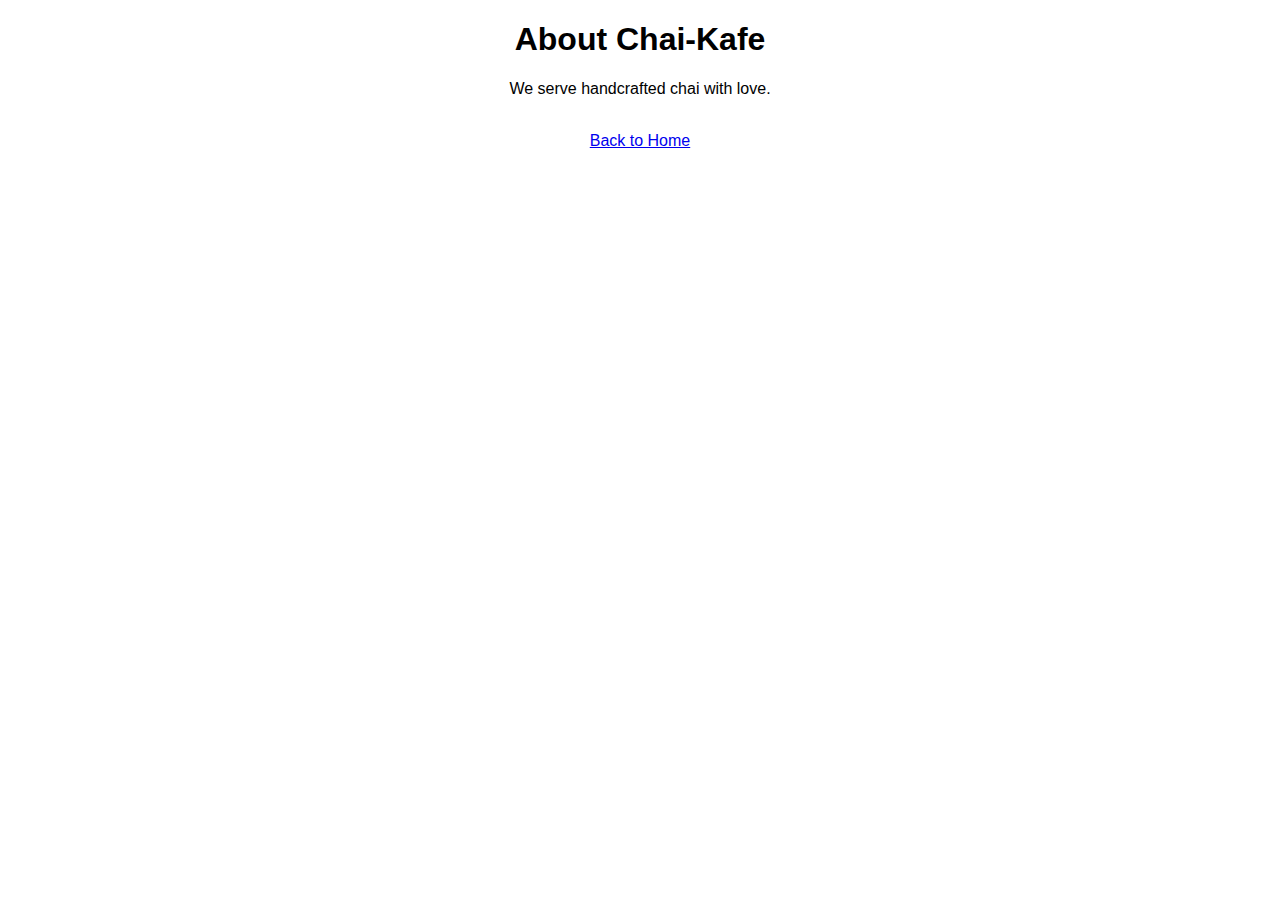
<file: src/main/resources/templates/about.html>
<!DOCTYPE html>
<html>
<head>
    <title>About  Chai-Kafe</title>
</head>
<body style="text-align:center; font-family:Arial;">
<h1>About Chai-Kafe</h1>
<p>We serve handcrafted chai with love.</p>

<br>
<a href="/">Back to Home</a>
</body>
</html>
</file>
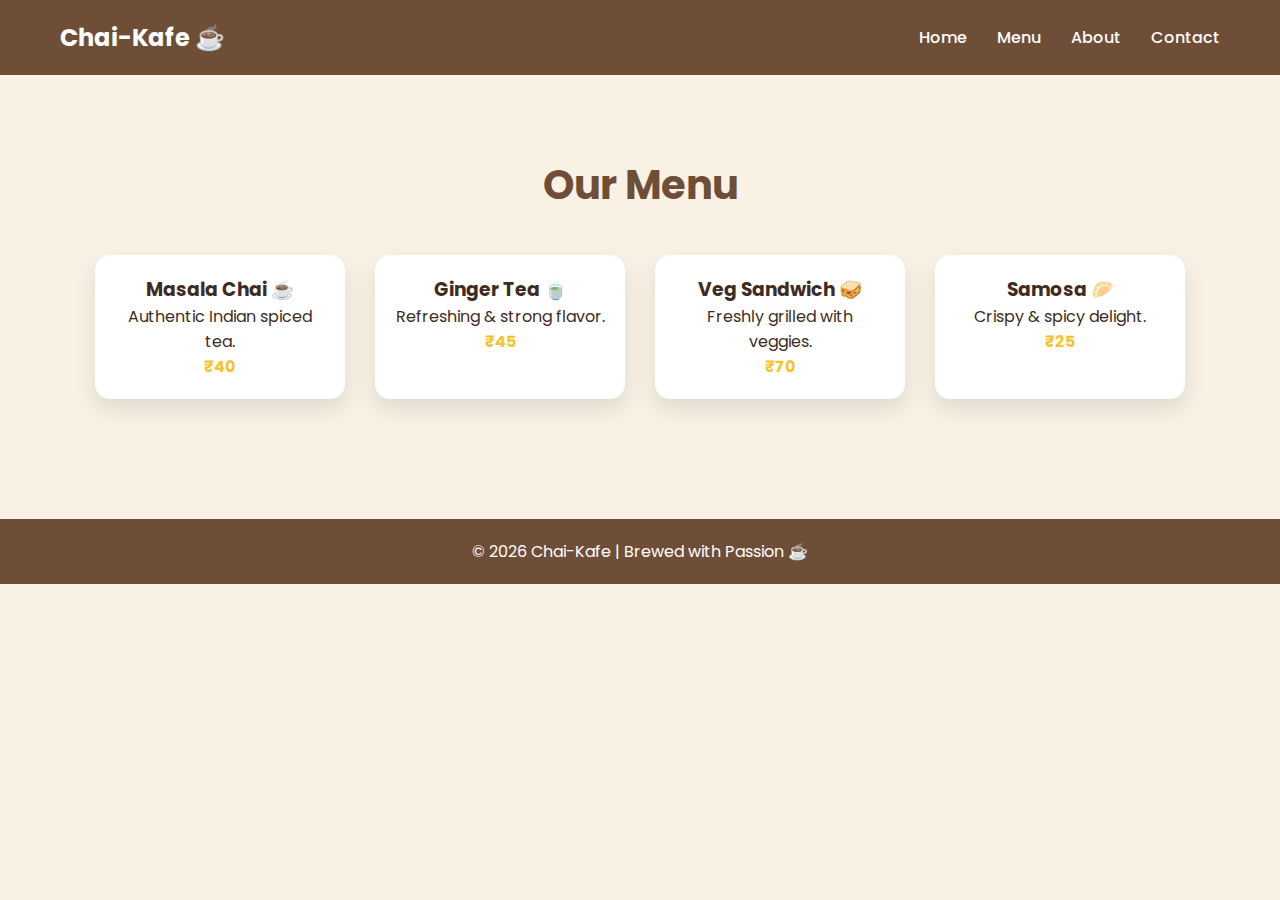
<file: src/main/resources/templates/menu.html>
<!DOCTYPE html>
<html>
<head>
<title>Menu - Chai-Kafe ☕</title>
<link href="https://fonts.googleapis.com/css2?family=Poppins:wght@300;500;700&display=swap" rel="stylesheet">
<link rel="stylesheet" href="style.css">
</head>
<body>

<nav>
    <h2>Chai-Kafe ☕</h2>
    <ul>
        <li><a href="index.html">Home</a></li>
        <li><a href="menu.html">Menu</a></li>
        <li><a href="about.html">About</a></li>
        <li><a href="contact.html">Contact</a></li>
    </ul>
</nav>

<section>
<h2>Our Menu</h2>

<div class="menu-items">
<div class="card">
<h3>Masala Chai ☕</h3>
<p>Authentic Indian spiced tea.</p>
<p class="price">₹40</p>
</div>

<div class="card">
<h3>Ginger Tea 🍵</h3>
<p>Refreshing & strong flavor.</p>
<p class="price">₹45</p>
</div>

<div class="card">
<h3>Veg Sandwich 🥪</h3>
<p>Freshly grilled with veggies.</p>
<p class="price">₹70</p>
</div>

<div class="card">
<h3>Samosa 🥟</h3>
<p>Crispy & spicy delight.</p>
<p class="price">₹25</p>
</div>
</div>

</section>

<footer>
© 2026 Chai-Kafe | Brewed with Passion ☕
</footer>

</body>
</html>
</file>
<file: src/main/resources/templates/style.css>
*{
    margin:0;
    padding:0;
    box-sizing:border-box;
}

body{
    font-family:'Poppins', sans-serif;
    background:#f8f1e4;
    color:#3e2c23;
}

/* NAVBAR */
nav{
    display:flex;
    justify-content:space-between;
    align-items:center;
    padding:20px 60px;
    background:#6f4e37;
}

nav h2{
    color:white;
}

nav ul{
    list-style:none;
    display:flex;
}

nav ul li{
    margin-left:30px;
}

nav ul li a{
    color:white;
    text-decoration:none;
    font-weight:500;
    transition:0.3s;
}

nav ul li a:hover{
    color:#f4c430;
}

/* HERO */
.hero{
    height:90vh;
    background:
    linear-gradient(rgba(0,0,0,0.6),rgba(0,0,0,0.6)),
    url('https://images.unsplash.com/photo-1509042239860-f550ce710b93');
    background-size:cover;
    background-position:center;
    display:flex;
    flex-direction:column;
    justify-content:center;
    align-items:center;
    text-align:center;
    color:white;
}

.hero h1{
    font-size:60px;
    margin-bottom:20px;
}

.hero p{
    font-size:22px;
}

/* SECTION */
section{
    padding:80px 60px;
    text-align:center;
}

section h2{
    font-size:40px;
    margin-bottom:40px;
    color:#6f4e37;
}

/* MENU CARDS */
.menu-items{
    display:flex;
    justify-content:center;
    flex-wrap:wrap;
    gap:30px;
}

.card{
    background:white;
    width:250px;
    padding:20px;
    border-radius:15px;
    box-shadow:0 10px 25px rgba(0,0,0,0.1);
    transition:0.3s;
}

.card:hover{
    transform:translateY(-10px);
}

.price{
    color:#f4c430;
    font-weight:700;
}

/* ABOUT */
.about{
    max-width:900px;
    margin:auto;
    line-height:1.8;
}

/* CONTACT */
.contact form{
    max-width:500px;
    margin:auto;
    display:flex;
    flex-direction:column;
}

.contact input,
.contact textarea{
    padding:12px;
    margin-bottom:15px;
    border-radius:8px;
    border:1px solid #ccc;
}

.contact button{
    padding:12px;
    border:none;
    background:#6f4e37;
    color:white;
    border-radius:25px;
    cursor:pointer;
}

.contact button:hover{
    background:#3e2c23;
}

/* FOOTER */
footer{
    background:#6f4e37;
    color:white;
    text-align:center;
    padding:20px;
    margin-top:40px;
}
</file>
